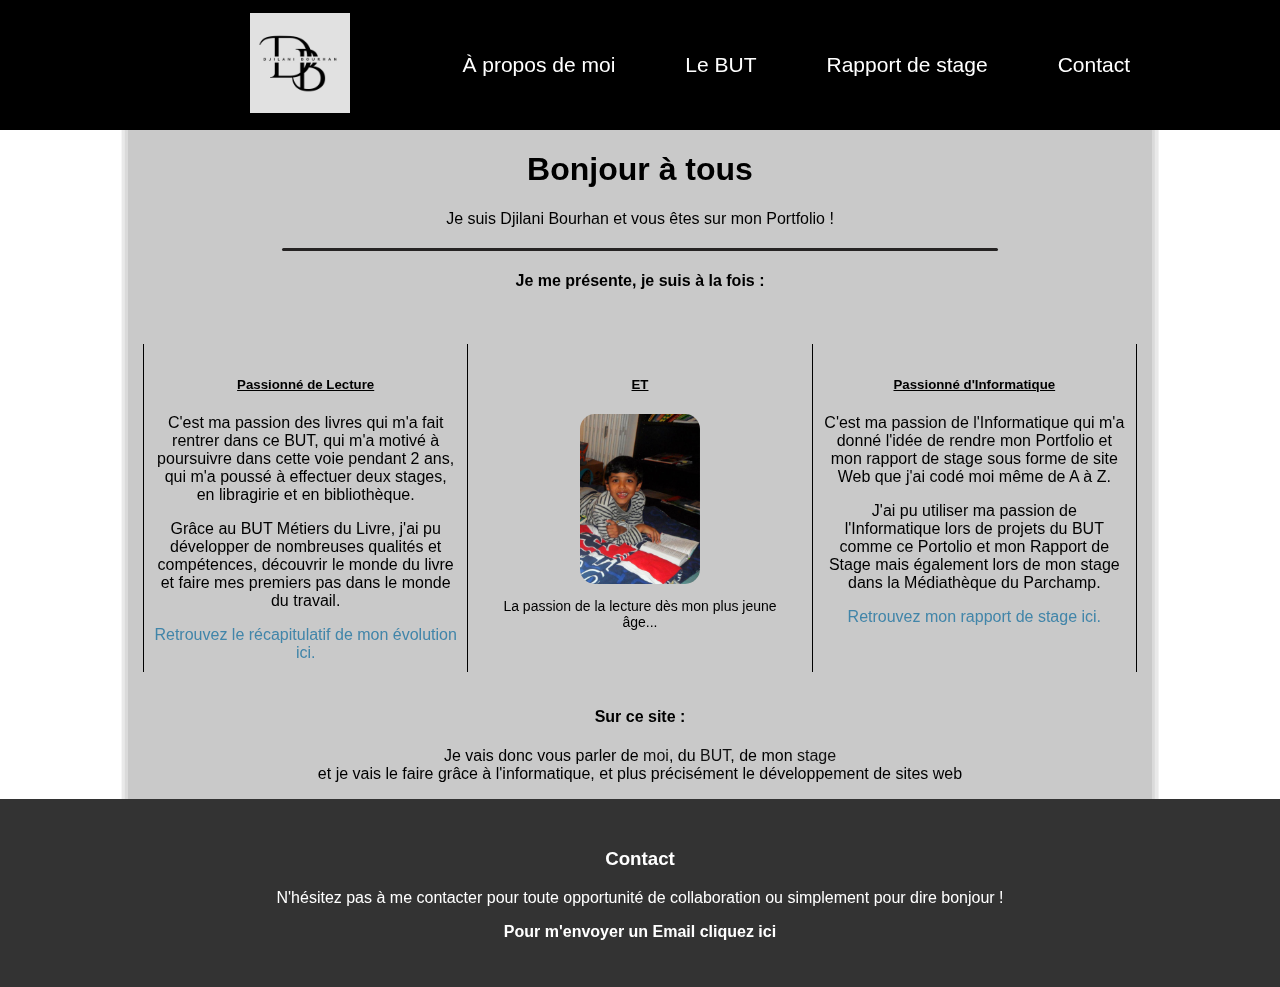
<file: index.html>
<!DOCTYPE html>
<html lang="en">
  <head>
    <meta charset="UTF-8" />
    <meta name="viewport" content="width=device-width, initial-scale=1.0" />
    <title>Page d'accueil</title>
    <link rel="stylesheet" href="Portfolio.css" />
    <link rel="shortcut icon" href="babinks.png" type="image/x-icon" />
  </head>

  <body>
    <header class="header">
      <div class="logo">
        <a href="index.html"> <img src="Logobi.png" alt="Logo" /></a>
      </div>
      <nav class="nav-links">
        <a href="ÀProposDeMoi.html" target="_blank">À propos de moi</a>
        <a href="BUT.html" target="_blank">Le BUT</a>
        <a href="RapportDeStage.html" target="_blank">Rapport de stage</a>
        <a href="ContactP.html" target="_blank">Contact</a>
      </nav>
    </header>
    <main class="main">
      <div class="fond-rectangulaire"></div>
      <div class="fond-rectangulaire2"></div>
      <div class="fond-rectangulaire3"></div>

      <div class="contenu">
        <div class="intro">
          <h1>Bonjour à tous</h1>
          <p>Je suis Djilani Bourhan et vous êtes sur mon Portfolio !</p>
          <hr />
          <h4>Je me présente, je suis à la fois :</h4>
          <br />
        </div>

        <div class="container">
          <div class="column" id="Lecture">
            <!-- Contenu de la colonne 1 -->
            <h5><u>Passionné de Lecture</u></h5>
            <p>
              C'est ma passion des livres qui m'a fait rentrer dans ce BUT, qui
              m'a motivé à poursuivre dans cette voie pendant 2 ans, qui m'a
              poussé à effectuer deux stages, en libragirie et en bibliothèque.
            </p>
            <p>
              Grâce au BUT Métiers du Livre, j'ai pu développer de nombreuses
              qualités et compétences, découvrir le monde du livre et faire mes
              premiers pas dans le monde du travail.
            </p>
            <a href="ÀProposDeMoi.html" target="_blank"
              >Retrouvez le récapitulatif de mon évolution ici.</a
            >
          </div>
          <div class="column" id="mid">
            <!-- Contenu de la colonne 2 -->
            <h5><u>ET</u></h5>
            <figure>
              <img
                src="DjilaniLecture.png"
                alt="Djilani enfant en train de lire"
              />
              <figcaption>
                La passion de la lecture dès mon plus jeune âge...
              </figcaption>
            </figure>
          </div>
          <div class="column" id="Info">
            <!-- Contenu de la colonne 3 -->
            <h5><u>Passionné d'Informatique</u></h5>
            <p>
              C'est ma passion de l'Informatique qui m'a donné l'idée de rendre
              mon Portfolio et mon rapport de stage sous forme de site Web que
              j'ai codé moi même de A à Z.
            </p>
            <p>
              J'ai pu utiliser ma passion de l'Informatique lors de projets du
              BUT comme ce Portolio et mon Rapport de Stage mais également lors
              de mon stage dans la Médiathèque du Parchamp.
            </p>
            <a href="RapportDeStage.html" target="_blank"
              >Retrouvez mon rapport de stage ici.</a
            >
          </div>
        </div>

        <div class="outro">
          <h4>Sur ce site :</h4>

          <p>
            Je vais donc vous parler de
            <a href="ÀProposDeMoi.html" target="_blank">moi</a>, du
            <a href="BUT.html" target="_blank">BUT</a>, de mon
            <a href="BUT.html" target="_blank">stage</a>
            <br />
            et je vais le faire grâce à l'informatique, et plus précisément le
            développement de sites web
          </p>
        </div>
      </div>
    </main>
    <!-- Section de contact -->
    <section class="contact">
      <h3><a href="Contact.html">Contact</a></h3>
      <p>
        <a href="Contact.html"
          >N'hésitez pas à me contacter pour toute opportunité de collaboration
          ou simplement pour dire bonjour !</a
        >
      </p>
      <a href="mailto:djilanibourhan@yahoo.fr"
        ><p class="MailRed">Pour m'envoyer un Email cliquez ici</p></a
      >
    </section>
  </body>
</html>
</file>
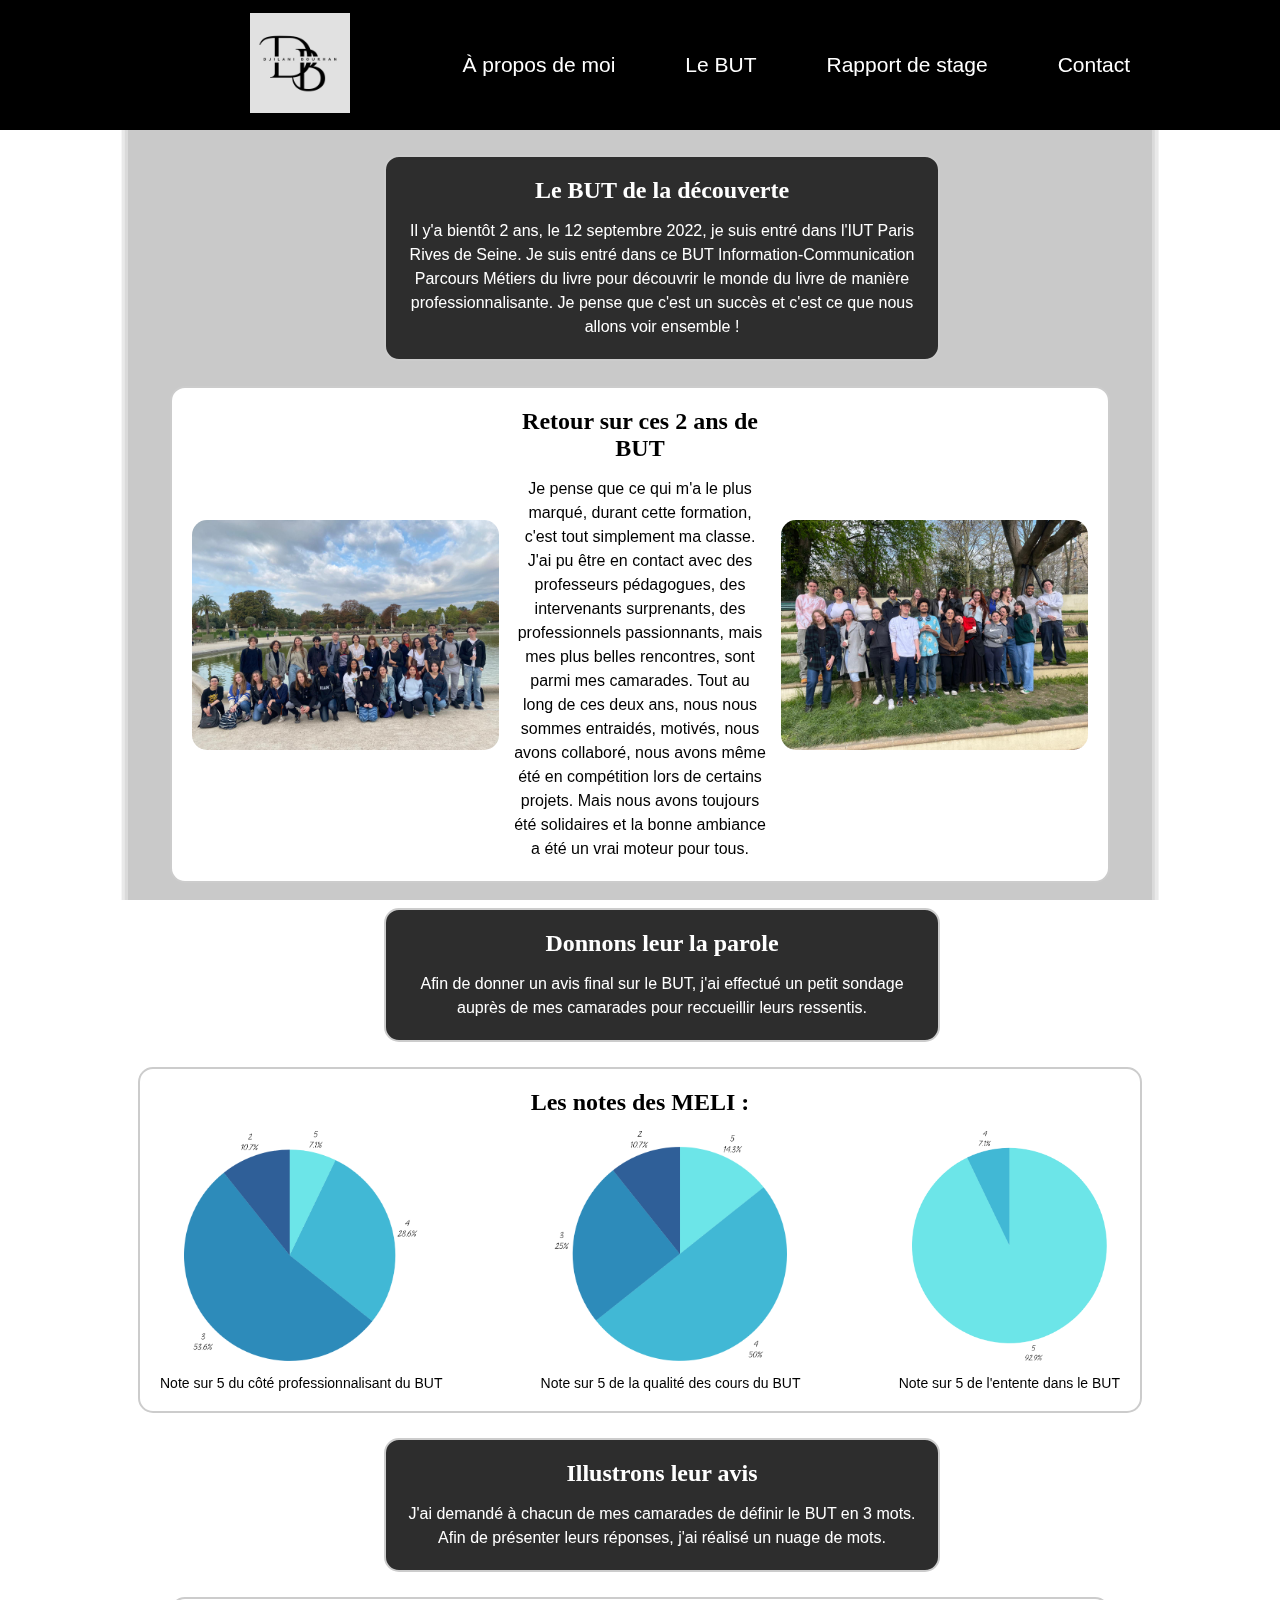
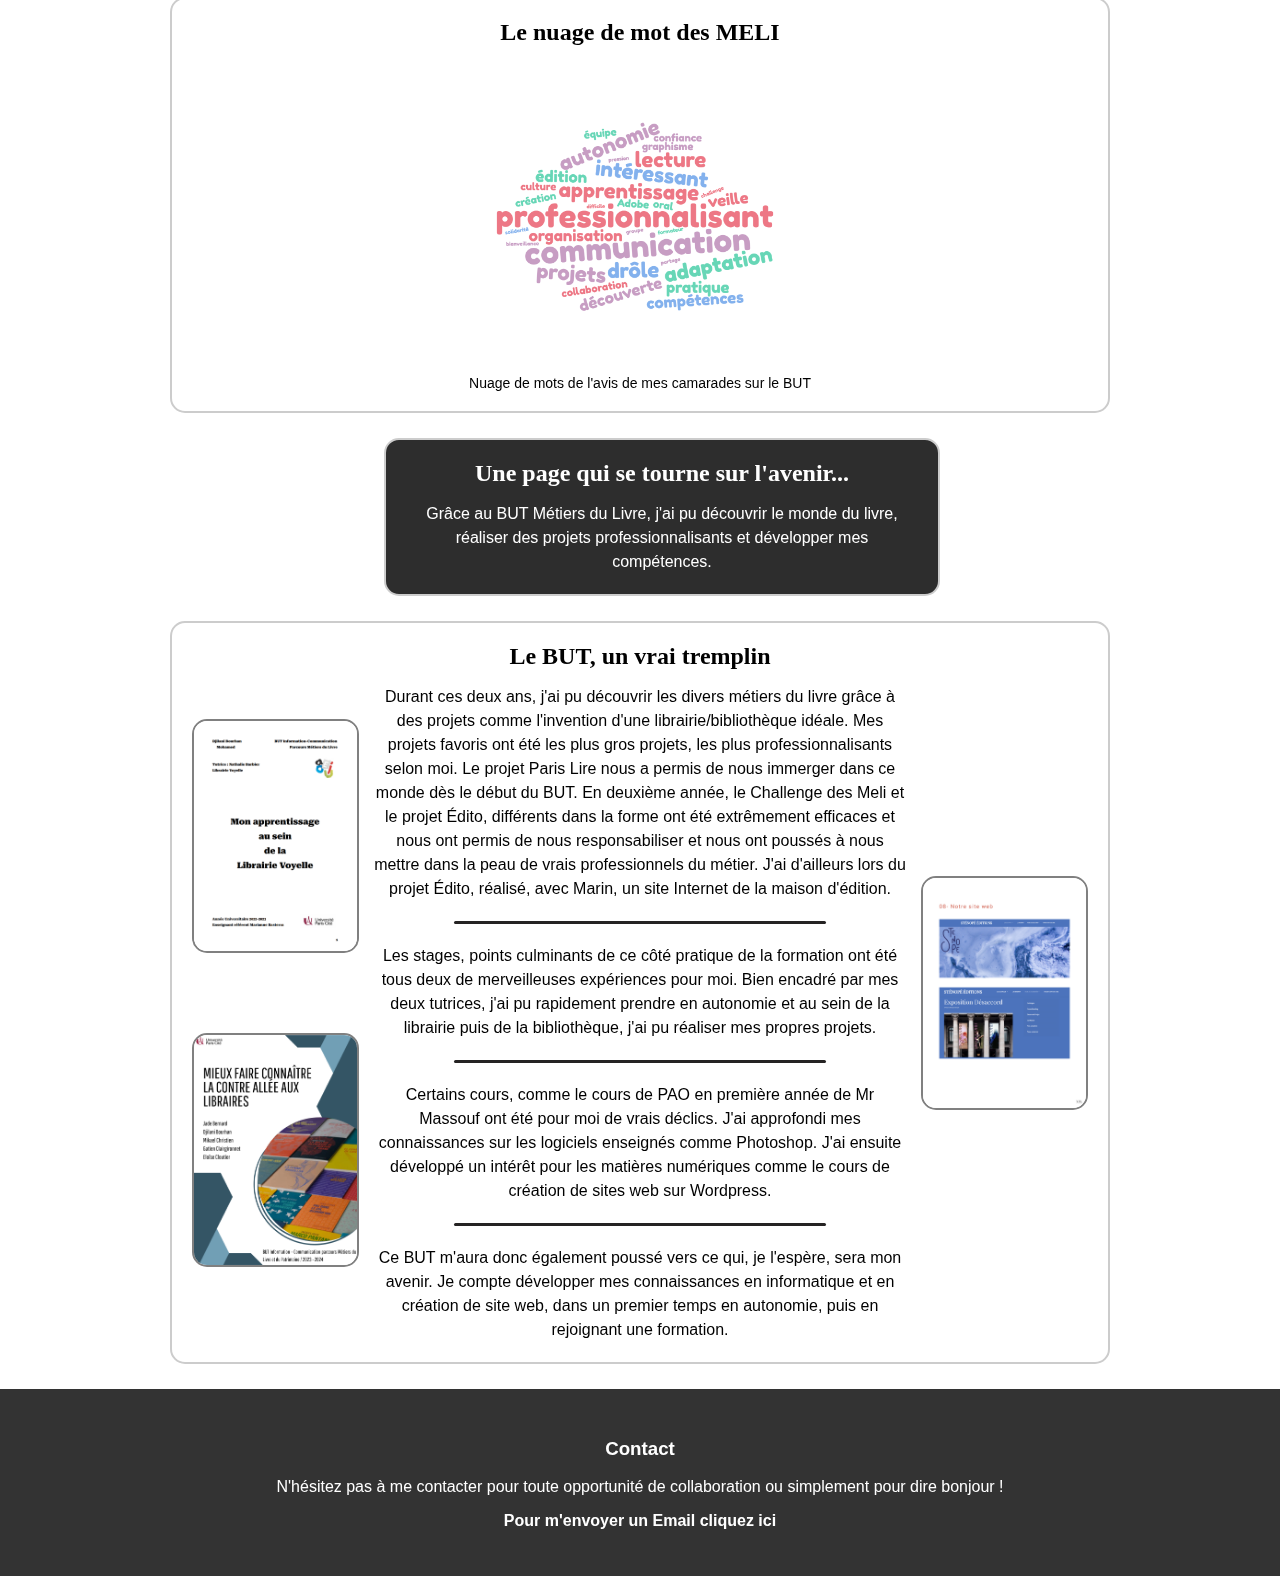
<file: BUT.html>
<!DOCTYPE html>
<html lang="en">
  <head>
    <meta charset="UTF-8" />
    <meta name="viewport" content="width=device-width, initial-scale=1.0" />
    <title>Le BUT</title>
    <link rel="stylesheet" href="Portfolio.css" />
    <link rel="shortcut icon" href="babinks.png" type="image/x-icon" />
  </head>
  <body>
    <header class="header">
      <div class="logo">
        <a href="index.html"> <img src="Logobi.png" alt="Logo" /></a>
      </div>
      <nav class="nav-links">
        <a href="ÀProposDeMoi.html" target="_blank">À propos de moi</a>
        <a href="BUT.html" target="_blank">Le BUT</a>
        <a href="RapportDeStage.html" target="_blank">Rapport de stage</a>
        <a href="ContactP.html" target="_blank">Contact</a>
      </nav>
    </header>

    <main class="mainBUT">
      <div class="fond-rectangulaire"></div>
      <div class="fond-rectangulaire2"></div>
      <div class="fond-rectangulaire3"></div>

      <div class="IntroBUT">
        <h1>Le BUT de la découverte</h1>
        <p>
          Il y'a bientôt 2 ans, le 12 septembre 2022, je suis entré dans l'IUT
          Paris Rives de Seine. Je suis entré dans ce BUT
          Information-Communication Parcours Métiers du livre pour découvrir le
          monde du livre de manière professionnalisante. Je pense que c'est un
          succès et c'est ce que nous allons voir ensemble !
        </p>
      </div>

      <div class="RetourBUT">
        <img src="Meli1.jpeg" alt="Les Meli 1" class="left-image" />
        <div class="text-container">
          <h1>Retour sur ces 2 ans de BUT</h1>
          <p>
            Je pense que ce qui m'a le plus marqué, durant cette formation,
            c'est tout simplement ma classe. J'ai pu être en contact avec des
            professeurs pédagogues, des intervenants surprenants, des
            professionnels passionnants, mais mes plus belles rencontres, sont
            parmi mes camarades. Tout au long de ces deux ans, nous nous sommes
            entraidés, motivés, nous avons collaboré, nous avons même été en
            compétition lors de certains projets. Mais nous avons toujours été
            solidaires et la bonne ambiance a été un vrai moteur pour tous.
          </p>
        </div>
        <img src="Meli2.jpeg" alt="Les Meli 2" class="right-image" />
      </div>

      <div class="IntroBUT">
        <h1>Donnons leur la parole</h1>
        <p>
          Afin de donner un avis final sur le BUT, j'ai effectué un petit
          sondage auprès de mes camarades pour reccueillir leurs ressentis.
        </p>
      </div>

      <div class="sondage">
        <div class="text-container">
          <h1>Les notes des MELI :</h1>
        </div>

        <div class="image-container">
          <figure>
            <img
              src="Professionnalisant.png"
              alt="Avis des Meli sur le côté professionnalisant du BUT"
            />
            <figcaption>
              Note sur 5 du côté professionnalisant du BUT
            </figcaption>
          </figure>
          <figure>
            <img
              src="Qualité des cours (1).png"
              alt="Avis des Meli sur la qualité des cours du BUT"
            />
            <figcaption>Note sur 5 de la qualité des cours du BUT</figcaption>
          </figure>
          <figure>
            <img
              src="Entente.png"
              alt="Avis des Meli sur l'entente dans le BUT"
            />
            <figcaption>Note sur 5 de l'entente dans le BUT</figcaption>
          </figure>
        </div>
      </div>

      <div class="IntroBUT">
        <h1>Illustrons leur avis</h1>
        <p>
          J'ai demandé à chacun de mes camarades de définir le BUT en 3 mots.
          Afin de présenter leurs réponses, j'ai réalisé un nuage de mots.
        </p>
      </div>
      <div class="NuageDeMot">
        <div class="text-container">
          <h1>Le nuage de mot des MELI</h1>
        </div>

        <div class="nuagedemot">
          <figure>
            <img
              src="nuage-de-mots (1).png"
              alt="Nuage de mots définissant le BUT "
            />
            <figcaption>
              Nuage de mots de l'avis de mes camarades sur le BUT
            </figcaption>
          </figure>
        </div>
      </div>
      <div class="IntroBUT">
        <h1>Une page qui se tourne sur l'avenir...</h1>
        <p>
          Grâce au BUT Métiers du Livre, j'ai pu découvrir le monde du livre,
          réaliser des projets professionnalisants et développer mes
          compétences.
        </p>
      </div>
      <div class="AvenirBUT">
        <div class="left-images">
          <img
            src="RapportDeStage.png"
            alt="Le rapport de mon stage en librairie"
          />
          <img
            src="Challenge - mise en page.png"
            alt="Le challenge métiers du livre"
          />
        </div>
        <div class="text-container">
          <h1>Le BUT, un vrai tremplin</h1>
          <p>
            Durant ces deux ans, j'ai pu découvrir les divers métiers du livre
            grâce à des projets comme l'invention d'une librairie/bibliothèque
            idéale. Mes projets favoris ont été les plus gros projets, les plus
            professionnalisants selon moi. Le projet Paris Lire nous a permis de
            nous immerger dans ce monde dès le début du BUT. En deuxième année,
            le Challenge des Meli et le projet Édito, différents dans la forme
            ont été extrêmement efficaces et nous ont permis de nous
            responsabiliser et nous ont poussés à nous mettre dans la peau de
            vrais professionnels du métier. J'ai d'ailleurs lors du projet
            Édito, réalisé, avec Marin, un site Internet de la maison d'édition.
          </p>
          <hr />
          <p>
            Les stages, points culminants de ce côté pratique de la formation ont
            été tous deux de merveilleuses expériences pour moi. Bien
            encadré par mes deux tutrices, j'ai pu rapidement prendre en
            autonomie et au sein de la librairie puis de la bibliothèque, j'ai
            pu réaliser mes propres projets.
          </p>
          <hr />
          <p>
            Certains cours, comme le cours de PAO en première année de Mr
            Massouf ont été pour moi de vrais déclics. J'ai approfondi mes
            connaissances sur les logiciels enseignés comme Photoshop. J'ai
            ensuite développé un intérêt pour les matières numériques comme le
            cours de création de sites web sur Wordpress.
          </p>
          <hr />
          <p>
            Ce BUT m'aura donc également poussé vers ce qui, je l'espère, sera
            mon avenir. Je compte développer mes connaissances en informatique
            et en création de site web, dans un premier temps en autonomie, puis
            en rejoignant une formation.
          </p>
        </div>
        <div class="right-images">
          <img src="DOSSIER FINAL DESACCORD .png" alt="Le site web Desaccord" />
        </div>
      </div>
    </main>

    <section class="contact">
      <h3><a href="Contact.html">Contact</a></h3>
      <p>
        <a href="Contact.html"
          >N'hésitez pas à me contacter pour toute opportunité de collaboration
          ou simplement pour dire bonjour !</a
        >
      </p>
      <a href="mailto:djilanibourhan@yahoo.fr"
        ><p class="MailRed">Pour m'envoyer un Email cliquez ici</p></a
      >
    </section>
  </body>
</html>
</file>
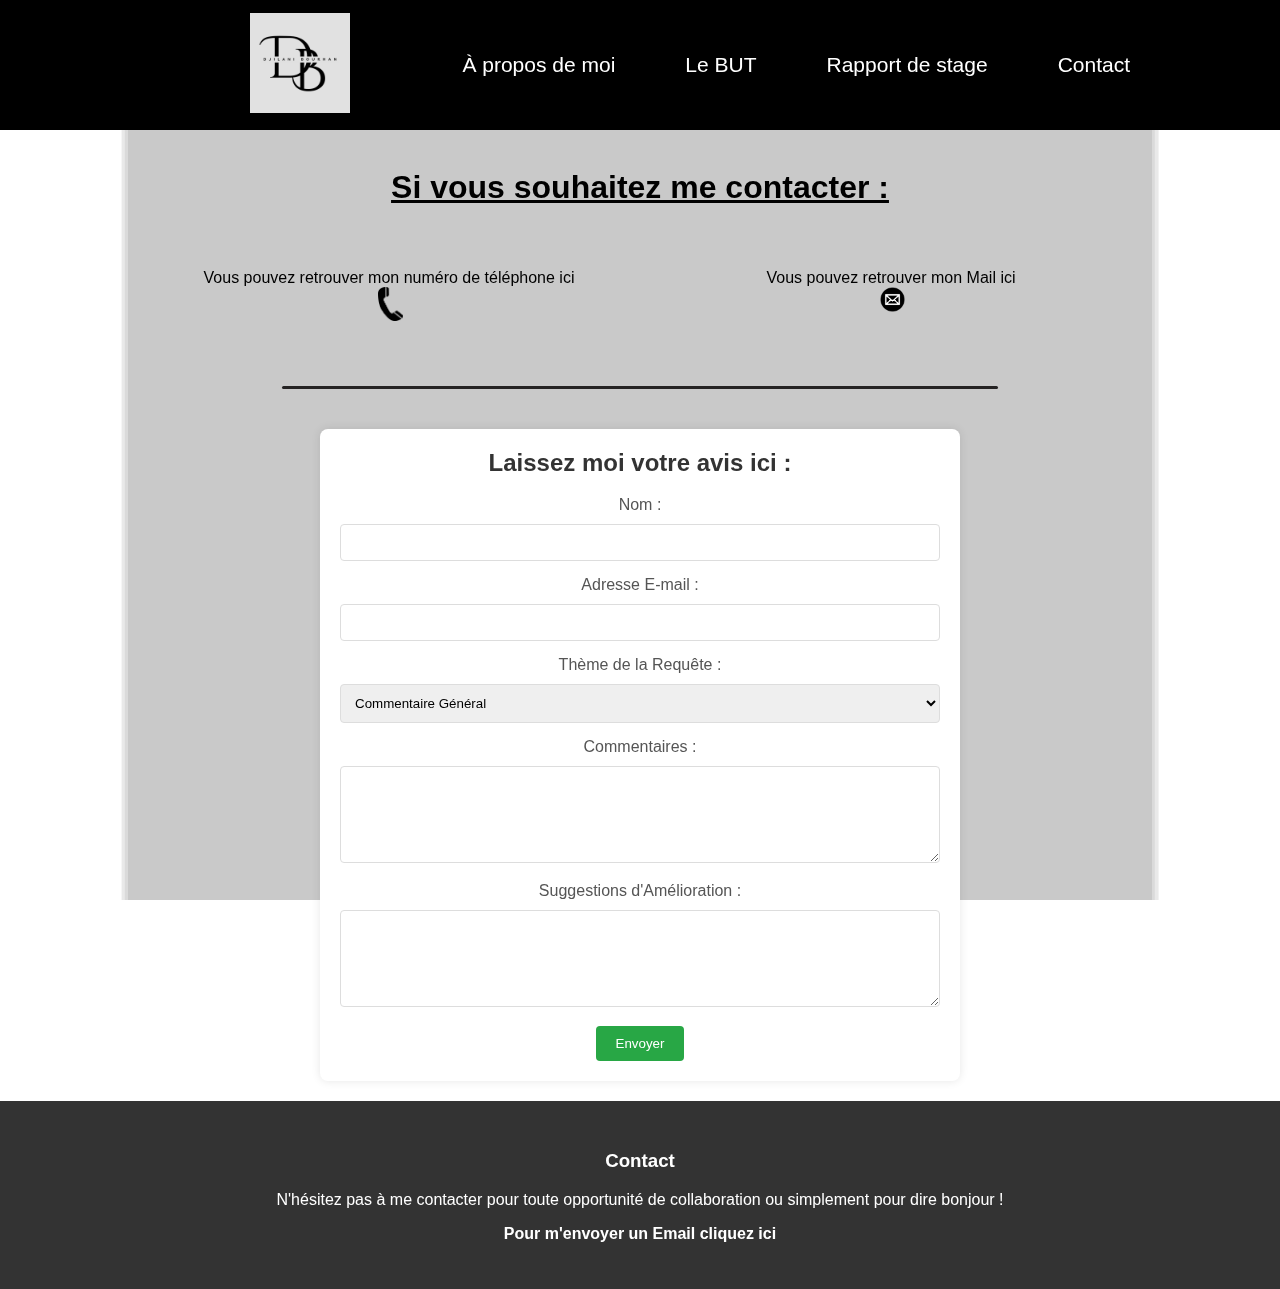
<file: ContactP.html>
<!DOCTYPE html>
<html lang="en">
  <head>
    <meta charset="UTF-8" />
    <meta name="viewport" content="width=device-width, initial-scale=1.0" />
    <title>Contact</title>
    <link rel="stylesheet" href="Portfolio.css" />
    <link rel="shortcut icon" href="babinks.png" type="image/x-icon" />
  </head>

  <body>
    <header class="header">
      <div class="logo">
        <a href="index.html"> <img src="Logobi.png" alt="Logo" /></a>
      </div>
      <nav class="nav-links">
        <a href="ÀProposDeMoi.html" target="_blank">À propos de moi</a>
        <a href="BUT.html" target="_blank">Le BUT</a>
        <a href="RapportDeStage.html" target="_blank">Rapport de stage</a>
        <a href="ContactP.html" target="_blank">Contact</a>
      </nav>
    </header>
    <br />

    <div class="fond-rectangulaire"></div>
    <div class="fond-rectangulaire2"></div>
    <div class="fond-rectangulaire3"></div>
    <div class="contenu">
      <div class="intro">
        <h1 class="Contact"><u>Si vous souhaitez me contacter :</u></h1>
      </div>

      <div class="container">
        
        <div class="columncontact" id="Tel">
          <!-- Contenu de la colonne 2 -->
          <p>
            Vous pouvez retrouver mon numéro de téléphone ici <br /><a
              href="tel:0668275353"
              target="_blank"
              class="icon-link"
              ><img src="phone-icon.png" alt="Tel Icon"
            /></a>
          </p>
        </div>
        <div class="columncontact" id="Mail">
          <!-- Contenu de la colonne 3 -->
          <p>
            Vous pouvez retrouver mon Mail ici <br />
            <a
              href="mailto:djilanibourhan@yahoo.fr"
              target="_blank"
              class="icon-link"
              ><img src="mail-icon.jpg" alt="Mail Icon"
            /></a>
          </p>
        </div>
      </div>
      <hr>
      <div class="formulaire">
        <div class="feedback-form">
          <h2>Laissez moi votre avis ici :</h2>
          <form id="feedbackForm">
            <!-- Nom -->
            <label for="name">Nom :</label>
            <input type="text" id="name" name="name" required>

            <!-- Adresse E-mail -->
            <label for="email">Adresse E-mail :</label>
            <input type="email" id="email" name="email" required>

            <!-- URL de l'Article Lu 
            <label for="blog_url">URL de l'Article Lu :</label>
            <input type="url" id="blog_url" name="blog_url" required>
-->
            <!-- Thème de la Requête -->
            <label for="topic">Thème de la Requête :</label>
            <select id="topic" name="topic" required>
                <option value="commentaire">Commentaire Général</option>
                <option value="question">Question</option>
                <option value="suggestion">Suggestion</option>
                <option value="erreur">Rapport d'Erreur</option>
                <option value="autre">Autre</option>
            </select>

            <!-- Note de l'Article 
            <label for="rating">Note de l'Article :</label>
            <select id="rating" name="rating" required>
                <option value="5">5 - Excellent</option>
                <option value="4">4 - Très Bon</option>
                <option value="3">3 - Bon</option>
                <option value="2">2 - Moyen</option>
                <option value="1">1 - Mauvais</option>
            </select> -->

            <!-- Commentaires -->
            <label for="comments">Commentaires :</label>
            <textarea id="comments" name="comments" rows="5" required></textarea>

            <!-- Suggestions d'Amélioration -->
            <label for="suggestions">Suggestions d'Amélioration :</label>
            <textarea id="suggestions" name="suggestions" rows="5"></textarea>

            <!-- Bouton d'Envoi -->
            <input type="submit" onclick="alert('Merci de votre réponse')" value="Envoyer">
        </form>
    </div>
      </div>
    </div>
    <section class="contact">
      <h3><a href="Contact.html">Contact</a></h3>
      <p>
        <a href="Contact.html"
          >N'hésitez pas à me contacter pour toute opportunité de collaboration
          ou simplement pour dire bonjour !</a
        >
      </p>
      <a href="mailto:djilanibourhan@yahoo.fr"
        ><p class="MailRed">Pour m'envoyer un Email cliquez ici</p></a
      >
    </section>
  </body>
</html>
</file>
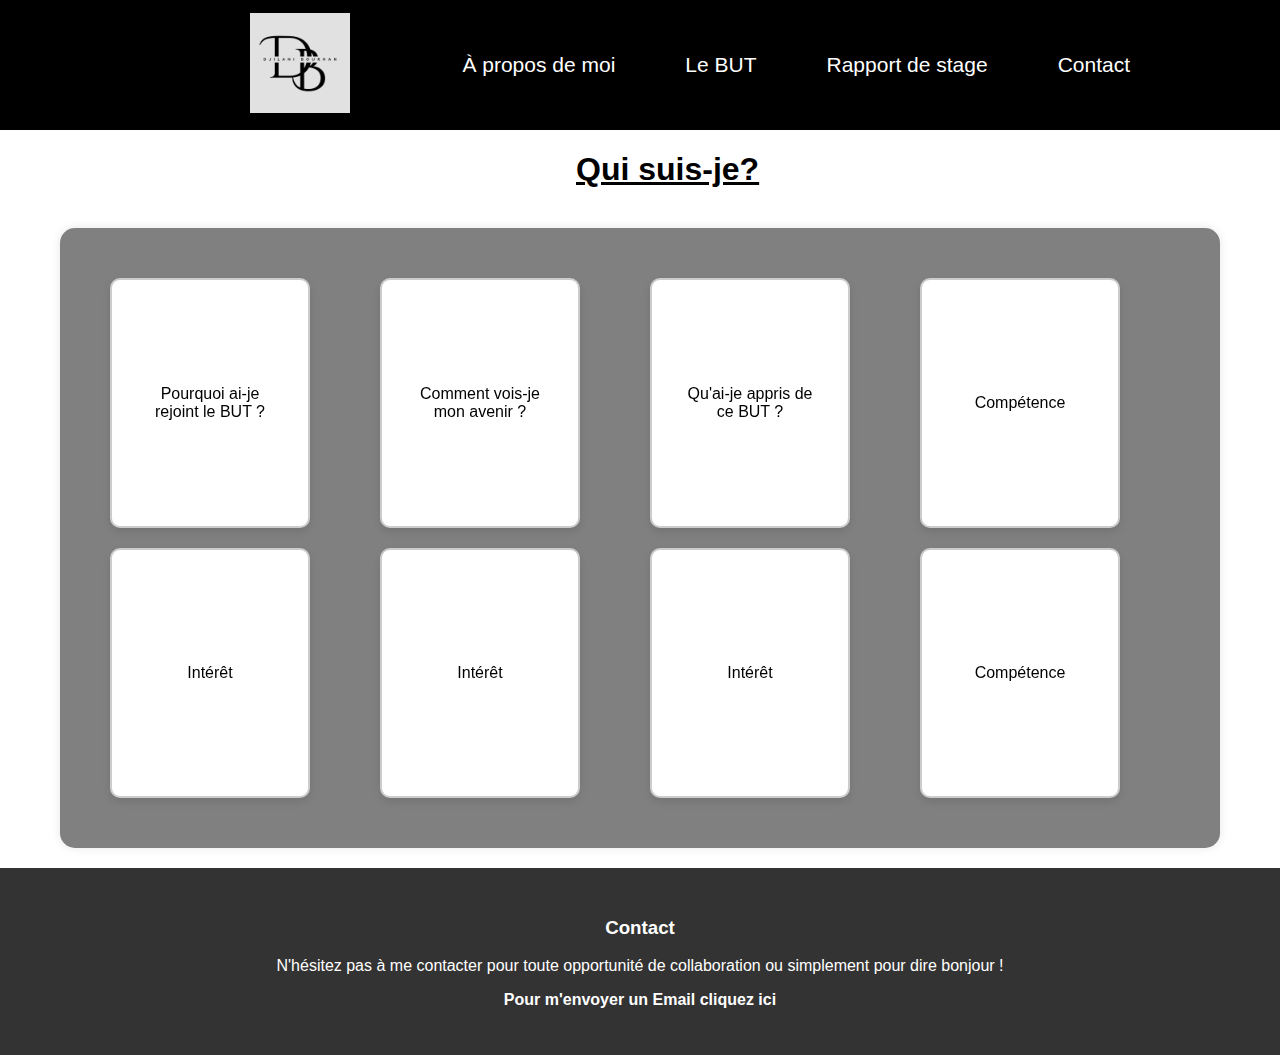
<file: ÀProposDeMoi.html>
<!DOCTYPE html>
<html lang="en">
  <head>
    <meta charset="UTF-8" />
    <meta name="viewport" content="width=device-width, initial-scale=1.0" />
    <title>À propos de moi</title>
    <link rel="stylesheet" href="Portfolio.css" />
    <link rel="shortcut icon" href="babinks.png" type="image/x-icon" />
  </head>
  <body>
    <header class="header">
      <div class="logo">
        <a href="index.html"> <img src="Logobi.png" alt="Logo" /></a>
      </div>
      <nav class="nav-links">
        <a href="ÀProposDeMoi.html" target="_blank">À propos de moi</a>
        <a href="BUT.html" target="_blank">Le BUT</a>
        <a href="RapportDeStage.html" target="_blank">Rapport de stage</a>
        <a href="ContactP.html" target="_blank">Contact</a>
      </nav>
    </header>

    <main class="main">
      <h1 class="juiki"><u>Qui suis-je?</u></h1>
      <br />

      <div class="game-board">
        <label class="card">
          <input type="checkbox" />
          <div class="card-inner" id="Qst">
            <div class="card-front">
              <p>Pourquoi ai-je rejoint le BUT ?</p>
            </div>
            <div class="card-back">
              <p>
                Car j'aime lire depuis petit et que le monde des livres m'a
                toujours fasciné
              </p>
            </div>
          </div>
        </label>
        <label class="card">
          <input type="checkbox" />
          <div class="card-inner" id="Qst">
            <div class="card-front">
              <p>Comment vois-je mon avenir ?</p>
            </div>
            <div class="card-back">
              <p>
                J'aimerais me lancer dans l'informatique. Je vais commencer par
                développer mes connaissances en informatique en autonomie avant
                de recommencer un cursus.
              </p>
            </div>
          </div>
        </label>
        <label class="card">
          <input type="checkbox" />
          <div class="card-inner" id="Qst">
            <div class="card-front">
              <p>Qu'ai-je appris de ce BUT ?</p>
            </div>
            <div class="card-back">
              <p>
                J'ai appris à penser et voir autrement le monde du livre et du
                travail.
              </p>
            </div>
          </div>
        </label>
        <label class="card">
          <input type="checkbox" />
          <div class="card-inner" id="Compétence">
            <div class="card-front">
              <p>Compétence</p>
            </div>
            <div class="card-back">
              <p>
                J'ai de très bonnes qualités rédactionnelles et orthographiques
              </p>
            </div>
          </div>
        </label>
        <label class="card">
          <input type="checkbox" />
          <div class="card-inner" id="Intérêt">
            <div class="card-front">
              <p>Intérêt</p>
            </div>
            <div class="card-back">
              <p>
                J'aime la sociologie. J'aime décortiquer les identités ou les
                situations, ne pas m'arrêter aux choses visibles
              </p>
            </div>
          </div>
        </label>
        <label class="card">
          <input type="checkbox" />
          <div class="card-inner" id="Intérêt">
            <div class="card-front">
              <p>Intérêt</p>
            </div>
            <div class="card-back">
              <p>
                J'aime la lecture et plus particulèrement la fantasy et les
                romans policiers.
              </p>
            </div>
          </div>
        </label>

        <label class="card">
          <input type="checkbox" />
          <div class="card-inner" id="Intérêt">
            <div class="card-front">
              <p>Intérêt</p>
            </div>
            <div class="card-back">
              <p>
                J'aime concevoir des sites web. La résolution des problèmes,
                travailler mon imagination pour coder et mon sens du design pour
                produire un beau site.
              </p>
            </div>
          </div>
        </label>
        <label class="card">
          <input type="checkbox" />
          <div class="card-inner" id="Compétence">
            <div class="card-front">
              <p>Compétence</p>
            </div>
            <div class="card-back">
              <p>
                Je maîtrise HTML et CSS ce qui m'a permis de créer ce site Web.
                Je suis actuellement en train d'apprendre le JavaScript et de
                perfectionner ma maîtrise du CSS avec SCSS et Tailwind.
              </p>
            </div>
          </div>
        </label>
      </div>
    </main>

    <!-- Section de contact -->
    <section class="contact">
      <h3><a href="Contact.html">Contact</a></h3>
      <p>
        <a href="Contact.html"
          >N'hésitez pas à me contacter pour toute opportunité de collaboration
          ou simplement pour dire bonjour !</a
        >
      </p>
      <a href="mailto:djilanibourhan@yahoo.fr"
        ><p class="MailRed">Pour m'envoyer un Email cliquez ici</p></a
      >
    </section>
  </body>
</html>
</file>
<file: Portfolio.css>
@import url("https://fonts.googleapis.com/css2?family=Montserrat:wght@400;700&display=swap");

/* Éléments de base */
body {
  margin: 0;
  font-family: Arial, sans-serif;
  background-color: white;
}

h1 {
  font-family: "Poppins", sans-serif;
}

hr {
  width: 70%; /* Définit la largeur de l'élément hr à 70% de la largeur de son conteneur */
  height: 3px; /* Définit la hauteur de l'élément hr */
  border: none; /* Supprime la bordure par défaut de l'élément hr */
  background-color: #252323; /* Couleur de fond de l'élément hr */
  margin: 20px auto; /* Centre l'élément hr horizontalement et ajoute une marge en haut et en bas */
  border-radius: 10px; /* Ajoute un arrondi aux coins de l'élément hr */
}

/* Header */

.header {
  display: flex;
  justify-content: space-between;
  align-items: center;
  height: 130px;
  width: 100%;
  background-color: black; /* Couleur de fond du header */
  color: #fff; /* Couleur du texte */
}

.logo img {
  height: 100px; /* Hauteur du logo */
  margin-left: 250px;
}

.nav-links {
  display: flex;
  gap: 70px; /* Espace entre les liens */
  margin-right: 150px;
}

.nav-links a {
  color: #fff; /* Couleur des liens */
  text-decoration: none; /* Pas de soulignement */
  font-size: 21px; /* Taille de la police */
}

.nav-links a:hover {
  text-decoration: underline; /* Soulignement au survol */
}

/* Main */

.main {
  font-size: 16px;
}

.fond-rectangulaire {
  position: fixed;
  top: 0;
  left: 50%;
  transform: translateX(-50%);
  width: 80%;
  height: 100%;
  background-color: #c9c9c9; /* Couleur de fond du rectangle */
  z-index: -1; /* Pour placer le rectangle derrière le contenu */
}
.fond-rectangulaire2 {
  position: fixed;
  top: 0;
  left: 50%;
  transform: translateX(-50%);
  width: 80.5%;
  height: 100%;
  background-color: #dadada; /* Couleur de fond du rectangle */
  z-index: -2; /* Pour placer le rectangle derrière le contenu */
}

.fond-rectangulaire3 {
  position: fixed;
  top: 0;
  left: 50%;
  transform: translateX(-50%);
  width: 81%;
  height: 100%;
  background-color: #e9e9e9; /* Couleur de fond du rectangle */
  z-index: -3; /* Pour placer le rectangle derrière le contenu */
}

.contenu {
  position: relative;
  z-index: 1; /* Pour placer le contenu au-dessus du rectangle */
  text-align: center; /* Pour aligner le texte au centre */
  margin-left: 10%;
  width: 80%;
}

section {
  padding: 30px 20px;
}
.contact {
  background-color: #333;
  color: #fff;
  text-align: center;
}
.contact a {
  color: #fff; /* Couleur des liens */
  text-decoration: none; /* Pas de soulignement */
}

.contact a:hover {
  text-decoration: underline; /* Soulignement au survol */
}

.MailRed {
  color: #fff;
  font-weight: bold;
}

/* Accueil Séparation */

.container {
  display: flex;
  justify-content: space-between;
  width: 100%;
  box-sizing: border-box;
  padding: 10px;
}

.column {
  flex: 1;
  padding: 10px;
  box-sizing: border-box;
  border-left: 1px solid #000000;
  border-right: 1px solid #000000;
  margin: 5px;
}

#mid {
  border: none;
}

#mid figure {
  margin: 0;
  text-align: center;
}

#mid img {
  height: 170px; /* Hauteur des images */
  object-fit: cover;
  border-radius: 15px;
}

#mid figcaption {
  margin-top: 10px; /* Espacement entre l'image et la légende */
  font-size: 14px;
  color: #000000;
}

.container a {
  color: rgb(65, 133, 169);
  text-decoration: none; /* Pas de soulignement */
}

.container a:hover {
  text-decoration: underline; /* Soulignement au survol */
}

.outro a {
  color: rgb(17, 17, 17);
  text-decoration: none; /* Pas de soulignement */
}

.outro a:hover {
  text-decoration: underline; /* Soulignement au survol */
}

/* jeu jui qui */

.juiki {
  font-family: "Poppins", sans-serif;
  margin-left: 45%;
}

/* Styles pour le jeu "Qui est-ce ?" */

.game-board {
  display: grid;
  grid-template-columns: repeat(4, 1fr);
  grid-gap: 20px;
  padding: 50px;
  background-color: grey;
  box-shadow: 0 0 10px rgba(0, 0, 0, 0.1);
  box-sizing: border-box;
  border-radius: 15px;
  margin: auto;
  width: calc(
    4 * (200px + 50px) + 3 * 20px + 100px
  ); /* largeur totale calculée */
  margin-bottom: 20px;
}
.card {
  perspective: 1000px;
  cursor: pointer;
  position: relative;
}

.card input {
  display: none;
}

.card-inner {
  position: relative;
  width: 200px; /* taille de base de la carte */
  height: 250px; /* taille de base de la carte */
  transform-style: preserve-3d;
  transition: transform 0.6s;
}

.card-inner#Qst .card-back {
  background-color: #a8dbf1;
}

.card-inner#Intérêt .card-back {
  background-color: #c9b0e7;
}

.card-inner#Compétence .card-back {
  background-color: #ffdeec;
}

.card input:checked + .card-inner {
  transform: rotateY(180deg);
}

.card-front,
.card-back {
  position: absolute;
  width: 100%;
  height: 100%;
  backface-visibility: hidden;
  display: flex;
  justify-content: center;
  align-items: center;
  border: 2px solid #ccc;
  border-radius: 10px;
  box-shadow: 0 4px 8px rgba(0, 0, 0, 0.1);
  background-color: white;
  box-sizing: border-box;
  padding: 25px;
  text-align: center;
}

.card-front p,
.card-back img {
  max-width: 100%;
  max-height: 100%;
  object-fit: contain;
}

.card-back {
  transform: rotateY(180deg);
}

.card-back img {
  max-width: 100%;
  max-height: 100%;
  object-fit: contain;
  border-radius: 10px;
}

/* Contact */

.icon-link img {
  width: 25px; /* Largeur de l'icône */
  height: auto; /* Hauteur automatique pour maintenir le ratio */
  margin-left: 2px; /* Marge à gauche de l'icône */
}

.container {
  display: flex;
  justify-content: space-between;
  width: 100%;
  box-sizing: border-box;
  padding: 10px;
}

.columncontact {
  flex: 1;
  padding: 10px;
  box-sizing: border-box;
  margin: 5px;
}
.Tel {
  background-color: #30a436;
}

.Mail {
  background-color: #163098;
}

/* Formulaire Contact */

.formulaire {
  font-family: Arial, sans-serif;
  margin: 0;
  padding: 0;
  display: flex;
  justify-content: center;
  align-items: center;
}

.feedback-form {
  background-color: #fff;
  padding: 20px;
  border-radius: 8px;
  box-shadow: 0 0 10px rgba(0, 0, 0, 0.1);
  width: 100%;
  max-width: 600px;
  margin: 20px;
}

.feedback-form h2 {
  margin-top: 0;
  color: #333;
}

.feedback-form label {
  display: block;
  margin: 15px 0 5px;
  color: #555;
}

.feedback-form input[type="text"],
.feedback-form input[type="email"],
.feedback-form input[type="url"],
.feedback-form select,
.feedback-form textarea {
  width: 100%;
  padding: 10px;
  margin-top: 5px;
  border: 1px solid #ddd;
  border-radius: 4px;
  box-sizing: border-box;
}
.feedback-form textarea {
  resize: vertical;
}
.feedback-form input[type="submit"] {
  background-color: #28a745;
  color: #fff;
  padding: 10px 20px;
  border: none;
  border-radius: 4px;
  cursor: pointer;
  margin-top: 15px;
}
.feedback-form input[type="submit"]:hover {
  background-color: #218838;
}

/* BUT */

/* BUT intro */

.IntroBUT {
  width: 40%; /* Largeur du rectangle */
  background-color: #2d2d2d; /* Couleur de fond gris foncé */
  border: 2px solid #ccc; /* Bordure grise */
  padding: 20px;
  margin-top: 25px;
  margin-bottom: 25px;
  position: flex;
  margin-left: 30%;
  color: #fff; /* Couleur du texte en blanc */
  border-radius: 15px; /* Coins arrondis */
}

.IntroBUT h1 {
  text-align: center;
  font-size: 24px; /* Taille de la police du titre */
  margin: 0 0 15px 0; /* Marge en bas du titre */
  font-family: "Cambria", Georgia, Times, "Times New Roman", serif;
}

.IntroBUT p {
  text-align: center;
  font-size: 16px; /* Taille de la police du paragraphe */
  margin: 0;
  line-height: 1.5;
  font-family: "Arial", sans-serif;
}

/* BUT retour */

.RetourBUT {
  width: 70%; /* Largeur du rectangle */
  background-color: white;
  border: 2px solid #ccc; /* Bordure grise */
  padding: 20px;
  margin: 25px auto; /* Centré horizontalement */
  display: flex;
  align-items: center; /* Alignement vertical centré */
  justify-content: space-between; /* Espace entre les images et le texte */
  color: #000000; /* Couleur du texte en noir */
  border-radius: 15px; /* Coins arrondis */
}

.RetourBUT img {
  height: 230px; /* Hauteur des images */
  object-fit: cover;
  border-radius: 15px;
}

.RetourBUT .text-container {
  flex: 1;
  margin: 0 15px; /* Espace entre le texte et les images */
  text-align: center;
}

.RetourBUT h1 {
  text-align: center;
  font-size: 24px; /* Taille de la police du titre */
  margin: 0 0 15px 0; /* Marge en bas du titre */
  font-family: "Cambria", Georgia, Times, "Times New Roman", serif;
}

.RetourBUT p {
  text-align: center;
  font-size: 16px; /* Taille de la police du paragraphe */
  margin: 0;
  line-height: 1.5;
  font-family: "Arial", sans-serif;
}

/* BUT sondage */

.sondage {
  width: 75%; /* Largeur du rectangle */
  background-color: white;
  border: 2px solid #ccc; /* Bordure grise */
  padding: 20px;
  margin: 25px auto; /* Centré horizontalement */
  border-radius: 15px; /* Coins arrondis */
}

.sondage .text-container {
  text-align: center;
  margin-bottom: 15px; /* Espacement entre le titre et les images */
}

.sondage h1 {
  font-size: 24px; /* Taille de la police du titre */
  margin: 0; /* Aucune marge en bas du titre */
  font-family: "Cambria", Georgia, Times, "Times New Roman", serif;
}

.sondage .image-container {
  display: flex;
  justify-content: space-between; /* Espace entre les images */
  align-items: flex-start;
}

.sondage figure {
  margin: 0;
  text-align: center;
}

.sondage img {
  height: 230px; /* Hauteur des images */
  object-fit: cover;
  border-radius: 15px;
}

.sondage figcaption {
  margin-top: 10px; /* Espacement entre l'image et la légende */
  font-size: 14px;
  color: #000000;
}

/* Nuage de mot */

.NuageDeMot {
  width: 70%; /* Largeur du rectangle */
  background-color: white;
  border: 2px solid #ccc; /* Bordure grise */
  padding: 20px;
  margin: 25px auto; /* Centré horizontalement */
  border-radius: 15px; /* Coins arrondis */
}

.NuageDeMot .text-container {
  text-align: center;
  margin-bottom: 15px; /* Espacement entre le titre et les images */
}

.NuageDeMot h1 {
  font-size: 24px; /* Taille de la police du titre */
  margin: 0; /* Aucune marge en bas du titre */
  font-family: "Cambria", Georgia, Times, "Times New Roman", serif;
}

.NuageDeMot .image-container {
  display: flex;
  justify-content: space-between; /* Espace entre les images */
  align-items: center;
}

.NuageDeMot figure {
  margin: 0;
  text-align: center;
}

.NuageDeMot img {
  height: 300px; /* Hauteur des images */
  object-fit: cover;
}

.NuageDeMot figcaption {
  margin-top: 10px; /* Espacement entre l'image et la légende */
  font-size: 14px;
  color: #000000;
}

/* audio */
.audio {
  width: 75%; /* Largeur du rectangle */
  background-color: white;
  border: 2px solid #ccc; /* Bordure grise */
  padding: 20px;
  margin: 25px auto; /* Centré horizontalement */
  border-radius: 15px; /* Coins arrondis */
}

.audio .text-container {
  text-align: center;
  margin-bottom: 15px; /* Espacement entre le titre et les audios */
}

.audio h1 {
  font-size: 24px; /* Taille de la police du titre */
  margin: 0; /* Aucune marge en bas du titre */
  font-family: "Cambria", Georgia, Times, "Times New Roman", serif;
}

.audio .audio-container {
  display: flex;
  justify-content: space-around; /* Espace autour des audios */
  align-items: flex-start;
  margin-bottom: 15px; /* Espacement entre les lignes de conteneurs audio */
}

.audio figure {
  margin: 0;
  text-align: center;
  flex: 1; /* Pour permettre la flexibilité des éléments */
}

.audio audio {
  border-radius: 15px;
}

.audio figcaption {
  margin-top: 10px; /* Espacement entre l'audio et la légende */
  font-size: 14px;
  color: #000000;
}

.audio .audio-container {
  display: flex;
  justify-content: space-between; /* Espace entre les audios */
  align-items: flex-start;
}

/* avenir */

.AvenirBUT {
  width: 70%; /* Largeur du rectangle */
  background-color: white;
  border: 2px solid #ccc; /* Bordure grise */
  padding: 20px;
  margin: 25px auto; /* Centré horizontalement */
  display: flex;
  align-items: center; /* Alignement vertical centré */
  color: #000000; /* Couleur du texte en noir */
  border-radius: 15px; /* Coins arrondis */
}

.AvenirBUT .left-images,
.AvenirBUT .right-images {
  display: flex;
  flex-direction: column;
  justify-content: space-between;
  align-items: center;
}

.AvenirBUT img {
  height: 230px; /* Hauteur des images */
  object-fit: cover;
  border-radius: 15px;
  border: 2px solid gray;
  margin: 40px 0; /* Espacement entre les images */
}

.AvenirBUT .text-container {
  flex: 1;
  margin: 0 15px; /* Espace entre le texte et les images */
  text-align: center;
}

.AvenirBUT h1 {
  text-align: center;
  font-size: 24px; /* Taille de la police du titre */
  margin: 0 0 15px 0; /* Marge en bas du titre */
  font-family: "Cambria", Georgia, Times, "Times New Roman", serif;
}

.AvenirBUT p {
  text-align: center;
  font-size: 16px; /* Taille de la police du paragraphe */
  margin: 0;
  line-height: 1.5;
  font-family: "Arial", sans-serif;
}
</file>
